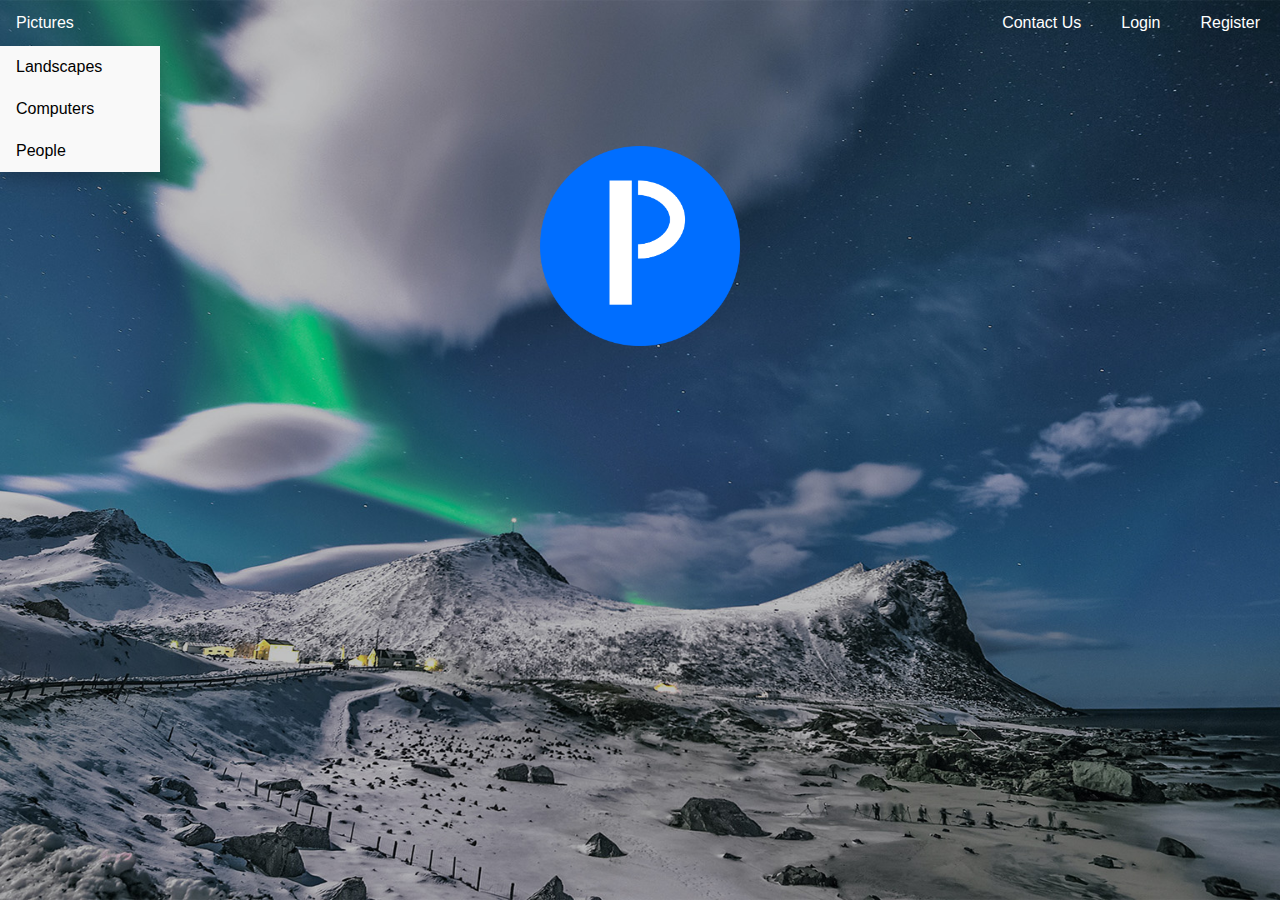
<file: index.html>
<!DOCTYPE html>
<html lang="en" dir="ltr">
  <head>
<link rel="icon" type="image/png" sizes="16x16" href="images/favicon-16x16.png">
    <meta charset="utf-8">
    <link rel="stylesheet" href="css/main.css">
    <title>Picto</title>
  </head>
  <body>
    <div class="bg">
      <div class="navbar">
        <div class="dropdown">
          <button class="dropbtn">Pictures</button>
          <div class="dropdown-content">
            <a href="Templates/Landscape.html"class="dropm">Landscapes</a>
            <a href="Templates/computers.html"class="dropm">Computers</a>
            <a href="Templates/People.html"class="dropm">People</a>
          </div>
        </div>
        <a href="Templates/register.html">Register</a>
        <a href="Templates/login.html">Login</a>
        <a href="Templates/ContactUs.html">Contact Us</a>

  </div>
          <div class="logo">
              <img src="images/logo.png" alt="logo">
          </div>

</div>
  </body>
</html>
</file>
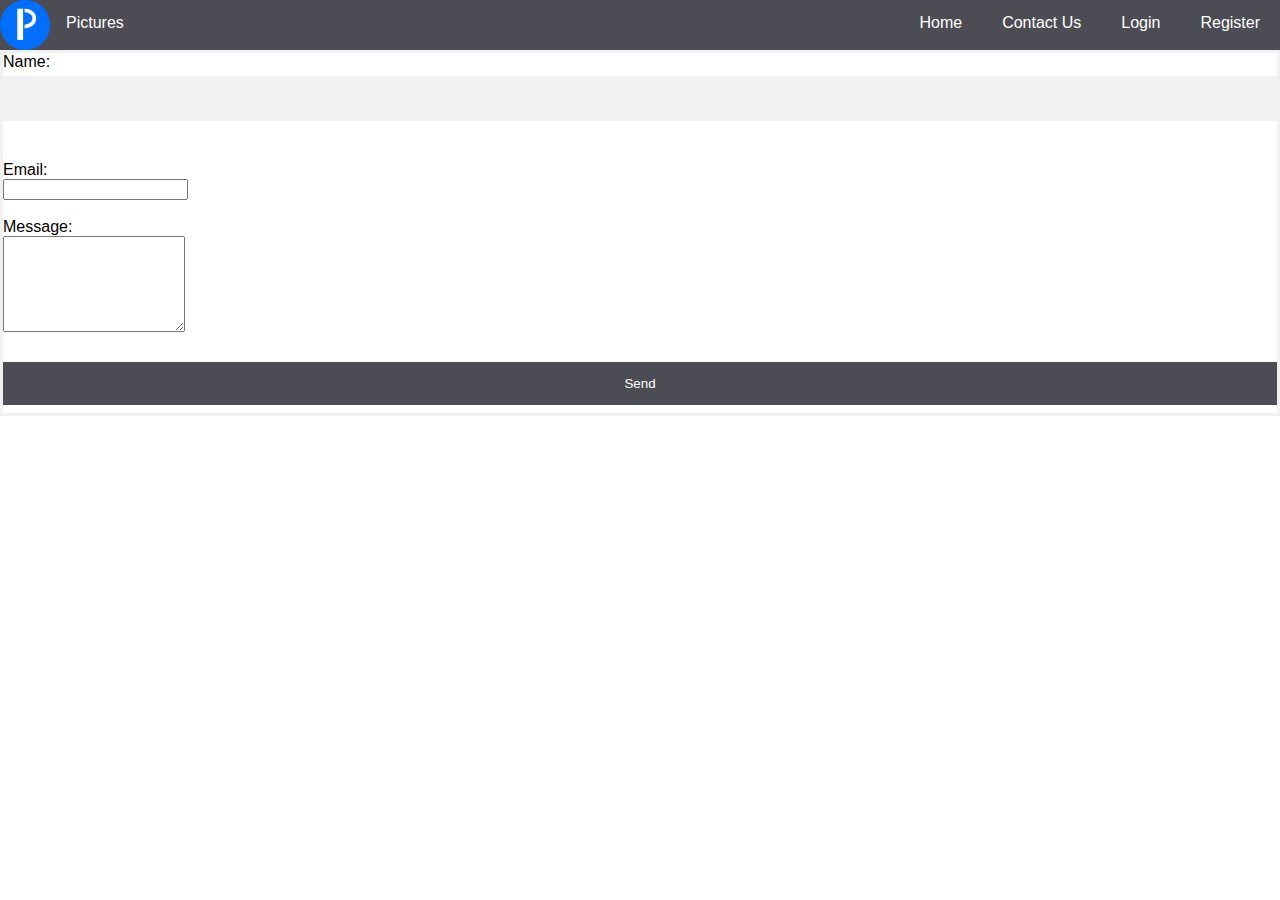
<file: Templates/ContactUs.html>
<!DOCTYPE html>
<head>
<link rel="icon" type="image/png" sizes="16x16" href="../images/favicon-16x16.png">
  <meta charset="utf-8">
  <link rel="stylesheet" href="../css/pages.css">
  <title>Picto</title>
</head>
<body>
    <div class="navbar">
      <img class="logo-nav" src="../images/logo.png" alt="logo">
      <div class="dropdown">
        <button class="dropbtn">Pictures</button>
        <div class="dropdown-content">
          <a href="Landscape.html"class="dropm">Landscapes</a>
          <a href="computers.html"class="dropm">Computers</a>
          <a href="People.html"class="dropm">People</a>
        </div>
      </div>
      <a href="register.html">Register</a>
      <a href="login.html">Login</a>
      <a href="Contactus.html">Contact Us</a>
      <a href="../index.html">Home</a>

</div>
<form action="mailto:aaronjs3998@gmail.com"
method="POST"
enctype="multipart/form-data"
name="EmailForm">
    Name:<br>
    <input type="text" size="19" name="Contact-Name"><br><br>
    Email:<br>
    <input type="email" name="Contact-Email"><br><br>
    Message:<br>
    <textarea name="Contact-Message" rows="6″ cols="20″>
    </textarea><br><br>
    <button type="submit" value="Submit">Send</button>
</form>


</body>
</html>
</file>
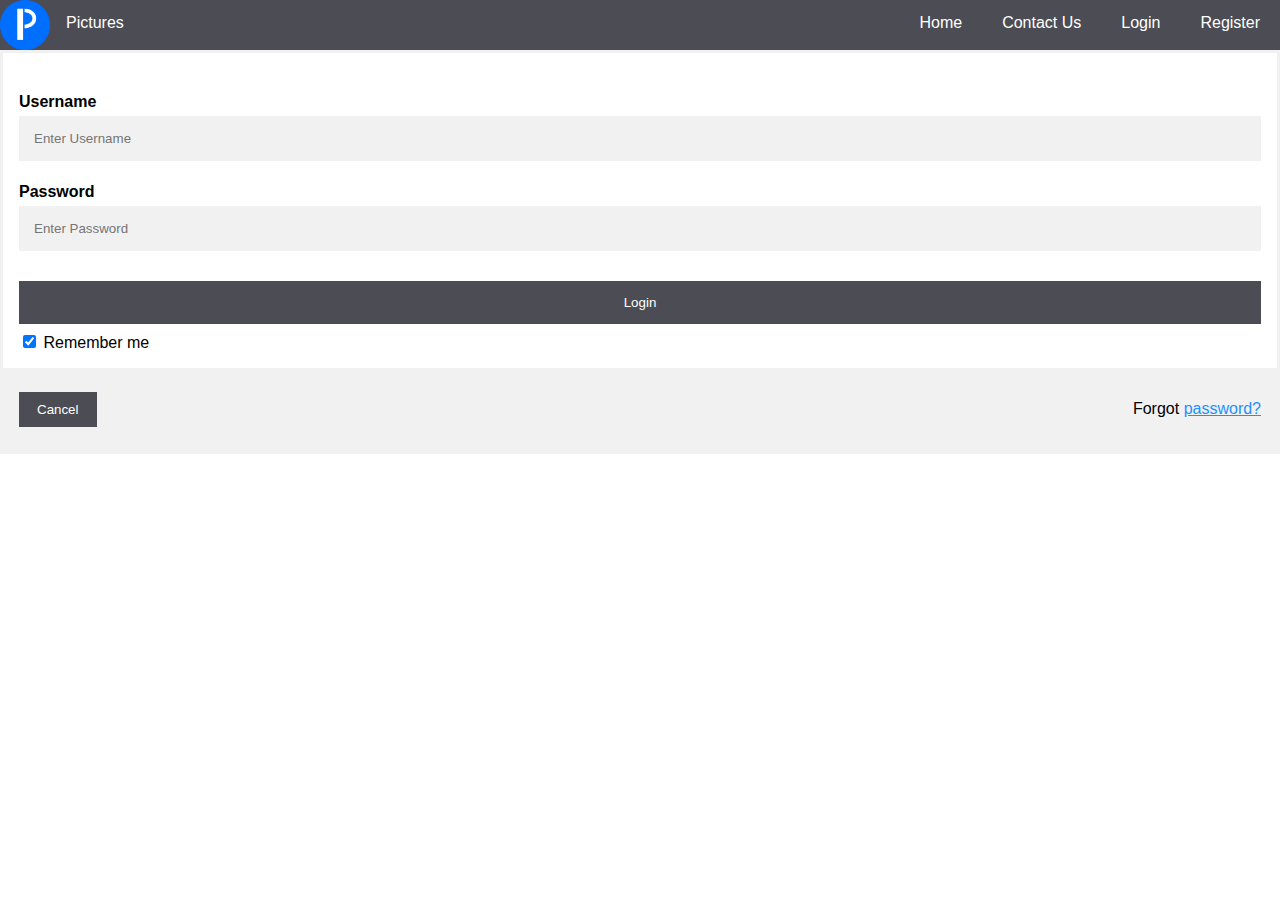
<file: Templates/login.html>
<!DOCTYPE html>
<html lang="en" dir="ltr">
  <head>
    <link rel="icon" type="image/png" sizes="16x16" href="../images/favicon-16x16.png">
    <meta charset="utf-8">
      <link rel="stylesheet" href="../css/pages.css">
    <title>Picto</title>
  </head>
  <body>
    <div class="navbar">
      <img class="logo-nav" src="../images/logo.png" alt="logo">
      <div class="dropdown">
        <button class="dropbtn">Pictures</button>
        <div class="dropdown-content">
          <a href="Landscape.html"class="dropm">Landscapes</a>
          <a href="computers.html"class="dropm">Computers</a>
          <a href="People.html"class="dropm">People</a>
        </div>
      </div>
      <a href="Register.html">Register</a>
      <a href="Login.html">Login</a>
      <a href="Contactus.html">Contact Us</a>
      <a href="../index.html">Home</a>

</div>
    <form action="../index.html" method="post">
      <div class="imgcontainer">
      </div>

      <div class="container">
        <label for="uname"><b>Username</b></label>
        <input type="text" placeholder="Enter Username" name="uname" required>

        <label for="psw"><b>Password</b></label>
        <input type="password" placeholder="Enter Password" name="psw" required>

        <button type="submit">Login</button>
        <label>
          <input type="checkbox" checked="checked" name="remember"> Remember me
        </label>
      </div>

      <div class="container" style="background-color:#f1f1f1">
        <button type="button" class="cancelbtn">Cancel</button>
        <span class="psw">Forgot <a href="#">password?</a></span>
      </div>
    </form>

  </body>
</html>
</file>
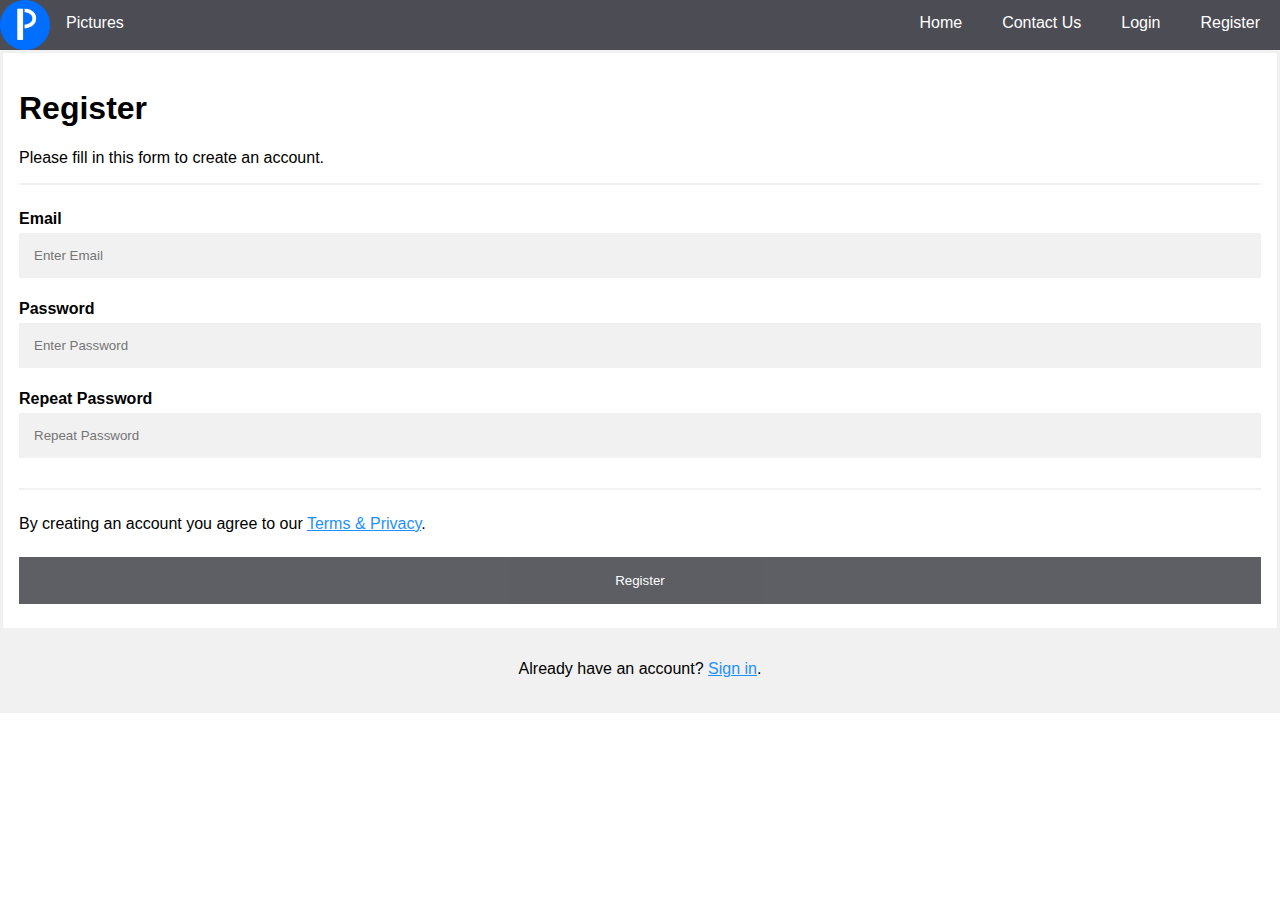
<file: Templates/register.html>
<!DOCTYPE html>
<html lang="en" dir="ltr">
  <head>
    <link rel="icon" type="image/png" sizes="16x16" href="../images/favicon-16x16.png">
    <meta charset="utf-8">
      <link rel="stylesheet" href="../css/pages.css">
    <title>Picto</title>
  </head>
  <body>
    <div class="navbar">
      <img class="logo-nav" src="../images/logo.png" alt="logo">
      <div class="dropdown">
        <button class="dropbtn">Pictures</button>
        <div class="dropdown-content">
          <a href="Landscape.html"class="dropm">Landscapes</a>
          <a href="computers.html"class="dropm">Computers</a>
          <a href="People.html"class="dropm">People</a>
        </div>
      </div>
      <a href="register.html">Register</a>
      <a href="login.html">Login</a>
      <a href="ContactUs.html">Contact Us</a>
      <a href="../index.html">Home</a>
</div>
    <form action="../index.html">
      <div class="container">
        <h1>Register</h1>
        <p>Please fill in this form to create an account.</p>
        <hr>

        <label for="email"><b>Email</b></label>
        <input type="text" placeholder="Enter Email" name="email" id="email" required>

        <label for="psw"><b>Password</b></label>
        <input type="password" placeholder="Enter Password" name="psw" id="psw" required>

        <label for="psw-repeat"><b>Repeat Password</b></label>
        <input type="password" placeholder="Repeat Password" name="psw-repeat" id="psw-repeat" required>
        <hr>

        <p>By creating an account you agree to our <a href="#">Terms & Privacy</a>.</p>
        <button type="submit" class="registerbtn">Register</button>
      </div>

      <div class="container signin">
        <p>Already have an account? <a href="">Sign in</a>.</p>
      </div>
    </form>
  </body>
</html>
</file>
<file: css/main.css>
* {
	box-sizing: border-box;
}

body, html{
	font-family:Arial,Helvetica,sans-serif;
height: 100%;
margin: 0;
}

.bg{
background-image: url(../images/mainbg.jpg);
height: 100%;
background-position: center;
background-repeat: no-repeat;
background-size: cover;
}

.navbar{
	overflow:  hidden;

}

.dropdown {
  float: left;
  overflow: hidden;
}

.dropdown .dropbtn {
  font-size: 16px;
  border: none;
  outline: none;
  color: white;
  padding: 14px 16px;
  background-color: inherit;
  font-family: inherit;
  margin: 0;
}

.dropdown-content {
  display: none;
  position: absolute;
	color: black;
  background-color: #f9f9f9;
  min-width: 160px;
  box-shadow: 0px 8px 16px 0px rgba(0,0,0,0.2);
  z-index: 1;
}

.dropdown-content a.dropm {
  float: none;
  color: black;
  padding: 12px 16px;
  text-decoration: none;
  display: block;
  text-align: left;
}

.dropdown-content a:hover {
  background-color: #ddd;
}
.dropdown:hover .dropdown-content {
  display: block;
}
.navbar a{
  float: right;
	display: block;
	color: white;
	text-align: center;
	padding: 14px 20px;
	text-decoration: none;
}

.navbar a:hover{
	color: #006EFF;
}

.navbar-wp{
	overflow:  hidden;
background-color: #4C4C54;
}

.navbar-wp a{
  float: right;
	display: block;
	color: white;
	text-align: center;
	padding: 14px 20px;
	text-decoration: none;
}

.navbar-wp a:hover{
	color: blue;
}

.logo-nav{
	float: left;
	height: 50px;
	width: 50px;

}


.logo img{
  width: 200px;
  height: 200px;
  display: block;
margin-left: auto;
margin-right: auto;
margin-top: 100px;
}
</file>
<file: css/pages.css>
* {
	box-sizing: border-box;
}

body, html{
	font-family:Arial,Helvetica,sans-serif;
height: 100%;
margin: 0;
}
.logo-nav{
	float: left;
	height: 50px;
	width: 50px;

}
.dropdown {
  float: left;
  overflow: hidden;
}

.dropdown .dropbtn {
  font-size: 16px;
  border: none;
  outline: none;
  color: white;
  padding: 14px 16px;
  background-color: inherit;
  font-family: inherit;
  margin: 0;
}

.dropdown-content {
  display: none;
  position: absolute;
	color: black;
  background-color: #f9f9f9;
  min-width: 160px;
  box-shadow: 0px 8px 16px 0px rgba(0,0,0,0.2);
  z-index: 1;
}

.dropdown-content a.dropm {
  float: none;
  color: black;
  padding: 12px 16px;
  text-decoration: none;
  display: block;
  text-align: left;
}

.dropdown-content a:hover {
  background-color: #ddd;
}
.dropdown:hover .dropdown-content {
  display: block;
}
.navbar{
	overflow:  hidden;
background-color: #4C4C54;
}

.navbar a{
  float: right;
	display: block;
	color: white;
	text-align: center;
	padding: 14px 20px;
	text-decoration: none;
}

.navbar a:hover{
	color: #006EFF;
}

.logo-nav{
	float: left;
	height: 50px;
	width: 50px;

}

form {
  border: 3px solid #f1f1f1;
}


input[type=text], input[type=password] {
  width: 100%;
  padding: 12px 20px;
  margin: 8px 0;
  display: inline-block;
  border: 1px solid #ccc;
  box-sizing: border-box;
}


button {
  background-color: #4C4C54;
  color: white;
  padding: 14px 20px;
  margin: 8px 0;
  border: none;
  cursor: pointer;
  width: 100%;
}


button:hover {
  opacity: 0.8;
}


.cancelbtn {
  width: auto;
  padding: 10px 18px;
  background-color: ##4C4C54;
}


.imgcontainer {
  text-align: center;
  margin: 24px 0 12px 0;
}


img.logo {
  width: 40%;
  border-radius: 50%;
}


.container {
  padding: 16px;
}


span.psw {
  float: right;
  padding-top: 16px;
}


@media screen and (max-width: 300px) {
  span.psw {
    display: block;
    float: none;
  }
  .cancelbtn {
    width: 100%;
  }
}

input[type=text], input[type=password] {
  width: 100%;
  padding: 15px;
  margin: 5px 0 22px 0;
  display: inline-block;
  border: none;
  background: #f1f1f1;
}

input[type=text]:focus, input[type=password]:focus {
  background-color: #ddd;
  outline: none;
}


hr {
  border: 1px solid #f1f1f1;
  margin-bottom: 25px;
}


.registerbtn {
  background-color: ##4C4C54;
  color: white;
  padding: 16px 20px;
  margin: 8px 0;
  border: none;
  cursor: pointer;
  width: 100%;
  opacity: 0.9;
}

.registerbtn:hover {
  opacity:1;
}


a {
  color: dodgerblue;
}

.signin {
  background-color: #f1f1f1;
  text-align: center;
}
.main{
	flex: 70%;
	background-color: white;
	padding: 20px;
}
ul.images li {
    width: 370px;
    display: inline-block;
    text-align: center;
    border-radius: 10px;
}
</file>
